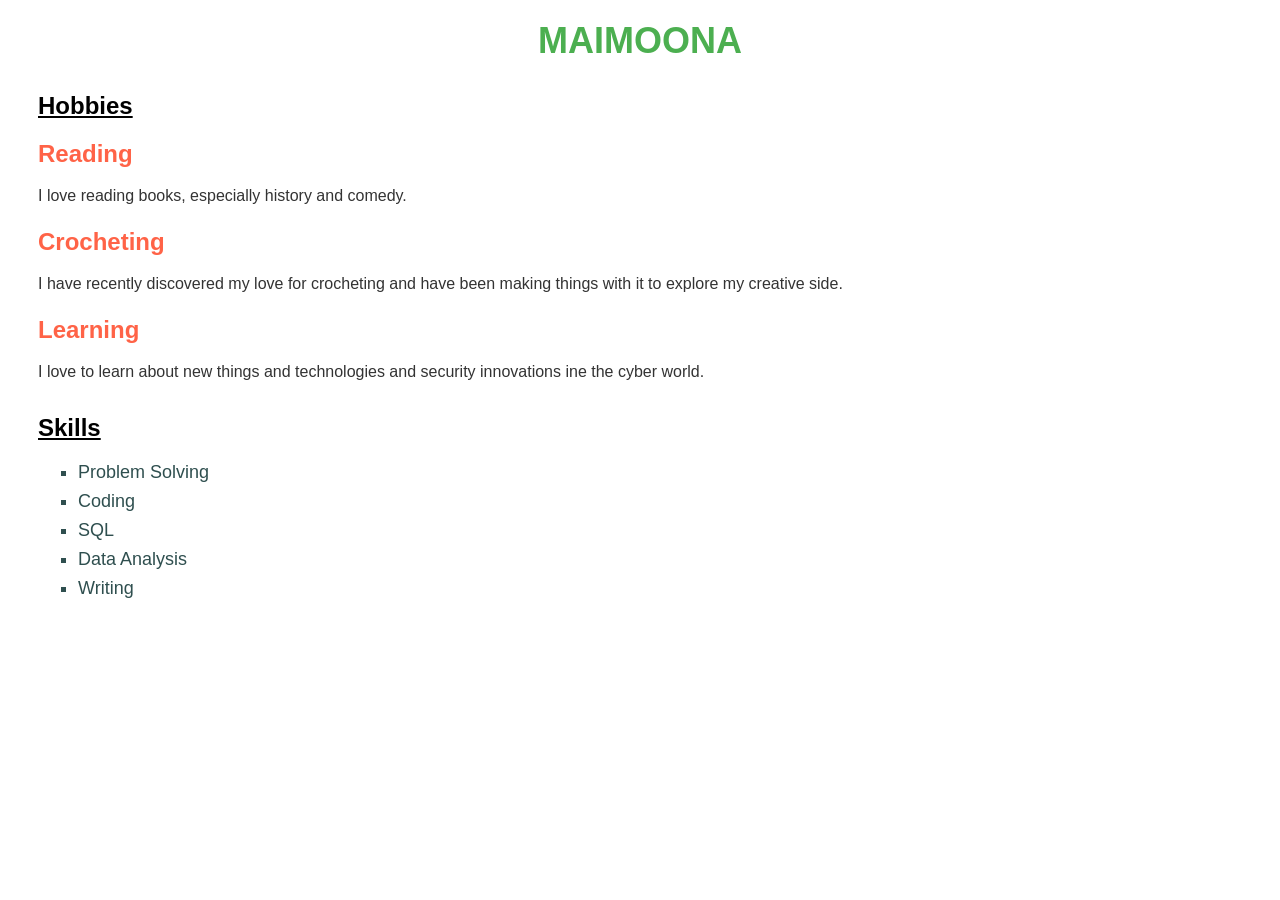
<file: lab 3/home task/index.html>
<!DOCTYPE html>
<html lang="en">
<head>
    <meta charset="UTF-8">
    <meta name="viewport" content="width=device-width, initial-scale=1.0">
    <title>Personal Portfolio</title>
    <link rel="stylesheet" href="style.css">
</head>
<body>
    <h1 id="main-heading">MAIMOONA</h1>

    <section class="hobbies-section">
        <h2><u>Hobbies</u></h2>
        <h2 class="hobby-heading">Reading</h2>
        <p>I love reading books, especially history and comedy.</p>
        
        <h2 class="hobby-heading">Crocheting</h2>
        <p>I have recently discovered my love for crocheting and have been making things with it to explore my creative side.</p>

        <h2 class="hobby-heading">Learning</h2>
        <p>I love to learn about new things and technologies and security innovations ine the cyber world.</p>
    </section>

    <section class="skills-section">
        <h2><u>Skills</u></h2>
        <ul class="skills-list">
            <li>Problem Solving</li>
            <li>Coding</li>
            <li>SQL</li>
            <li>Data Analysis</li>
            <li>Writing</li>
        </ul>
    </section>
</body>
</html>
</file>
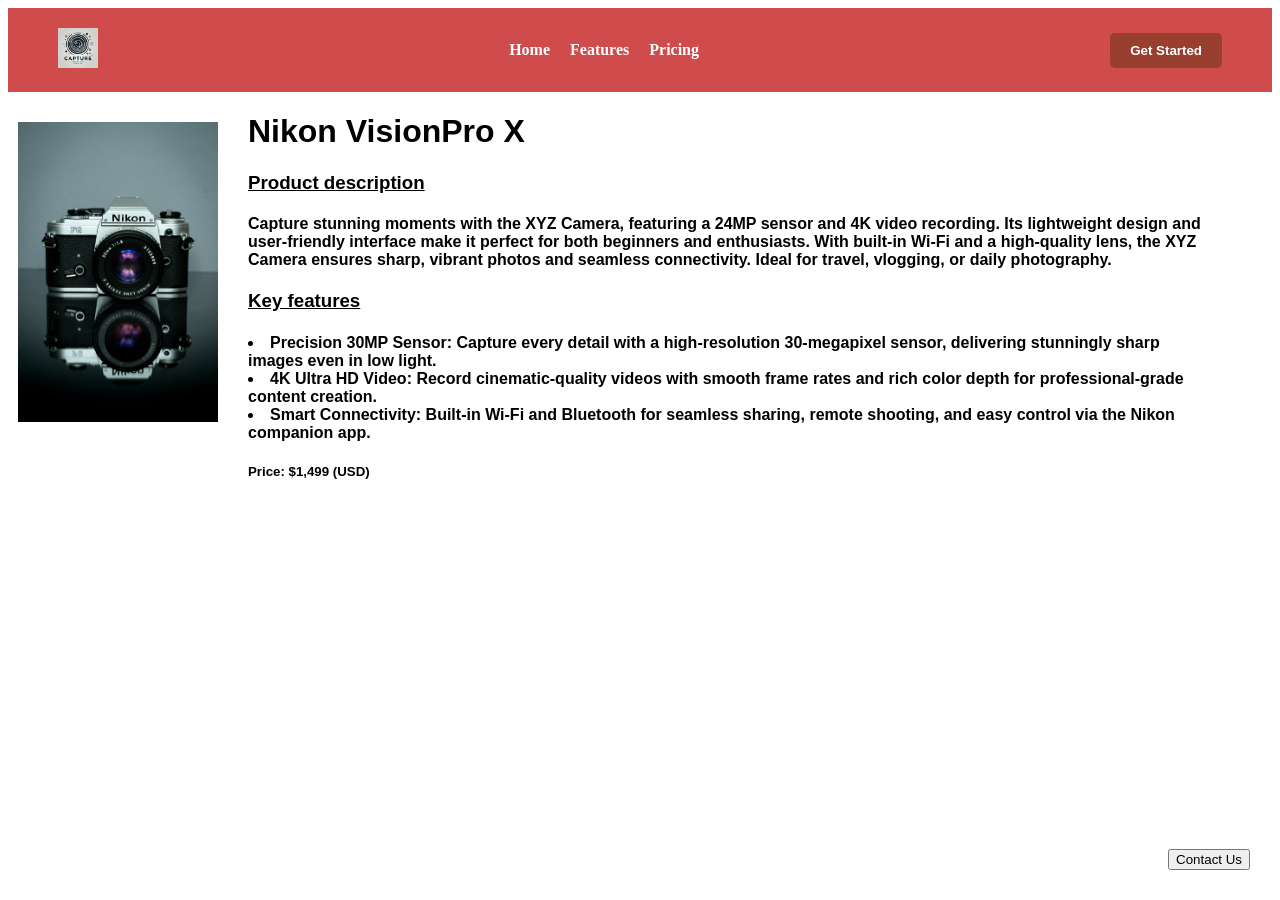
<file: lab 4/lab Task/index.html>
<!DOCTYPE html>
<html lang="en">
<head>
    <meta charset="UTF-8">
    <meta name="viewport" content="width=device-width, initial-scale=1.0">
    <title>landing page</title>
    <link rel="icon" href="favicon.png" >
    <link rel="stylesheet" href="style.css">
</head>
<body>
    <header class="header">
        <div class="logo">
          <img src="logo.webp" alt="Product Logo">
        </div>
        <nav class="nav">
          <a href="#home">Home</a>
          <a href="#features">Features</a>
          <a href="#pricing">Pricing</a>
          
        </nav>
        <div class="cta">
          <button>Get Started</button>
        </div>
      </header>

      <main class="content">
        <div class="cam" >
            <img src="camera.jpg" alt="camera">
        </div>
      
        <div class="prdDesc">
            <h1><b>Nikon VisionPro X</b></h1>
            <h3><b><u>Product description</u></b></h3>
         <h4>Capture stunning moments with the XYZ Camera, featuring a 24MP sensor and 4K video recording. Its lightweight design and user-friendly interface make it perfect for both beginners and enthusiasts. With built-in Wi-Fi and a high-quality lens, the XYZ Camera ensures sharp, vibrant photos and seamless connectivity. Ideal for travel, vlogging, or daily photography.</h4>
        <h3><u>Key features </u></h3>
        <h4>
            <li>Precision 30MP Sensor: Capture every detail with a high-resolution 30-megapixel sensor, delivering stunningly sharp images even in low light.</li>
            <li>4K Ultra HD Video: Record cinematic-quality videos with smooth frame rates and rich color depth for professional-grade content creation.</li>
            <li>Smart Connectivity: Built-in Wi-Fi and Bluetooth for seamless sharing, remote shooting, and easy control via the Nikon companion app.</li>
        </h4>
        <h5>Price: $1,499 (USD)</h5>
        </div>
        <div class="contact">
            <button class="contact-btn">Contact Us</button>
        </div>
      </main>
      
</body>
</html>
</file>
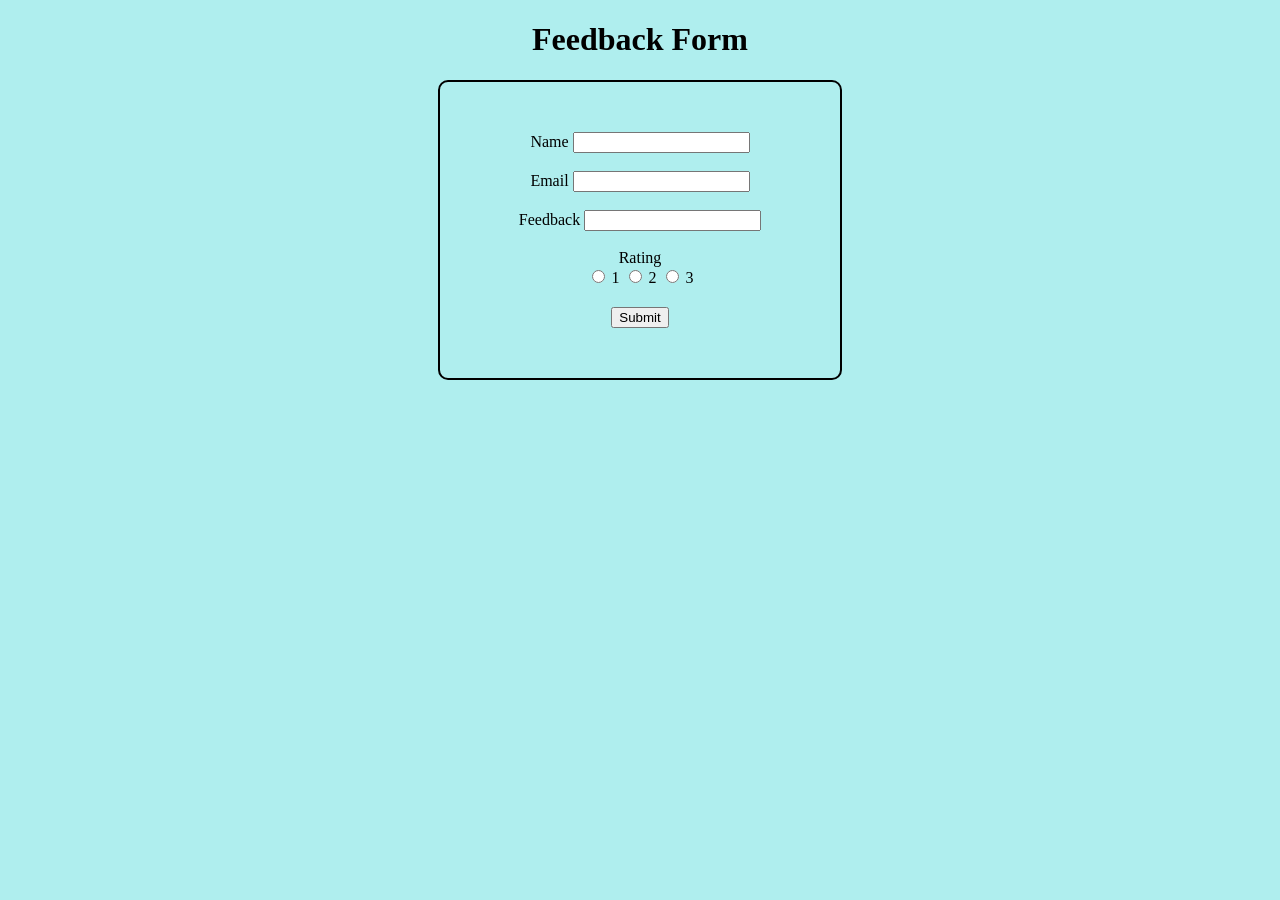
<file: lab 2/feedbackForm.html>
<!DOCTYPE html>
<html lang="en">
<head>
    <meta charset="UTF-8">
    <meta name="viewport" content="width=device-width, initial-scale=1.0">
    <title>feedback Form</title>
<body style="background-color: paleturquoise;">
    <h1 style="text-align: center;">Feedback Form</h1>
    <center>
        <form style="border: 2px solid black; padding: 50px; border-radius: 10px; width: 300px;">
            
            <label for="name">Name</label>
            <input type="text" id="name" name="name"> <br><br>
      
            <label for="email">Email</label>
            <input type="email" id="email" name="email"> <br><br>
      
            <label for="fb">Feedback</label>
            <input type="textarea" id="fb" name="fb"> <br><br>
      
            <label for="rate">Rating</label> <br>
            <input type="radio" id="rate1" name="rate" value="1">
            <label for="rate1">1</label>
            <input type="radio" id="rate2" name="rate" value="2">
            <label for="rate2">2</label>
            <input type="radio" id="rate3" name="rate" value="3">
            <label for="rate3">3</label> <br>

            <input type="reset" value="Submit" style="margin-top: 20px; size: 50px;"> 
          </form>
</center>
</body>
</html>
</file>
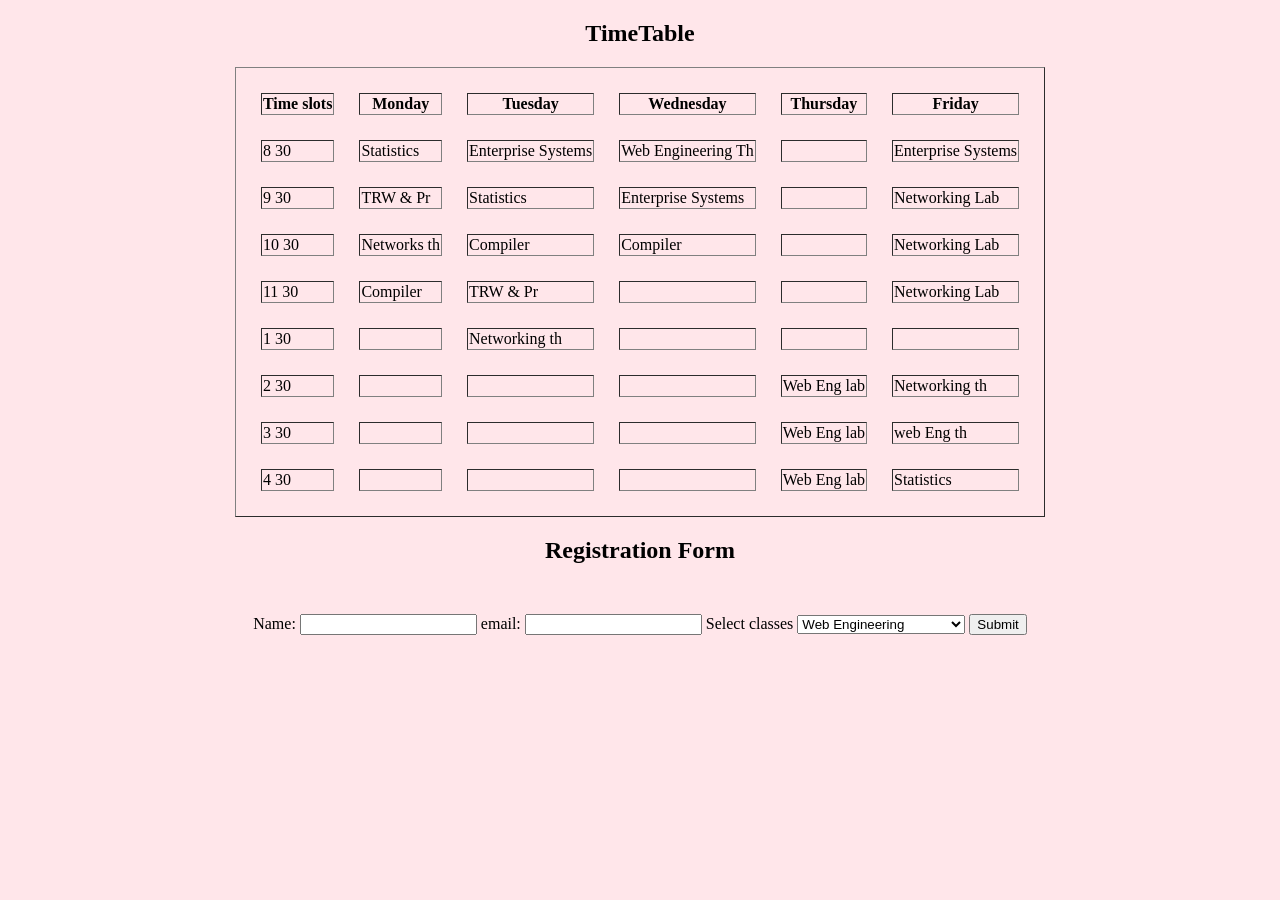
<file: lab 2/timetable.html>
<!DOCTYPE html>
<html lang="en">
<head>
    <meta charset="UTF-8">
    <meta name="viewport" content="width=device-width, initial-scale=1.0">
    <title>Lab2</title>
</head>
<body style="background-color: rgba(255, 192, 203, 0.393);">
    <h2 style="text-align: center;"><b>TimeTable</b></h2>
    <center>
    <table cellspacing="25" border="solid">
        <tr>
            <th>Time slots</th>
            <th>Monday</th>
            <th>Tuesday</th>
            <th>Wednesday</th>
            <th>Thursday</th>
            <th>Friday</th>
        </tr>
        <tr>
            <td>8 30 </td>
            <td>Statistics</td>
            <td>Enterprise Systems</td>
            <td>Web Engineering Th</td>
            <td> </td>
            <td>Enterprise Systems</td>
        </tr>
        <tr>
            <td> 9 30</td>
            <td>TRW & Pr</td>
            <td>Statistics</td>
            <td>Enterprise Systems</td>
            <td></td>
            <td>Networking Lab</td>
        </tr>
        <tr>
            <td>10 30</td>
            <td>Networks th</td>
            <td>Compiler</td>
            <td>Compiler</td>
            <td></td>
            <td>Networking Lab</td>
        </tr>
        <tr>
            <td>11 30</td>
            <td>Compiler</td>
            <td>TRW & Pr</td>
            <td></td>
            <td></td>
            <td>Networking Lab</td>
        </tr>
        <tr>
            <td>1 30</td>
            <td></td>
            <td>Networking th</td>
            <td></td>
            <td></td>
            <td></td>
        </tr>
        <tr>
            <td>2 30</td>
            <td></td>
            <td></td>
            <td></td>
            <td>Web Eng lab</td>
            <td>Networking th</td>
        </tr>
        <tr>
            <td>3 30</td>
            <td></td>
            <td></td>
            <td></td>
            <td>Web Eng lab</td>
            <td>web Eng th</td>
        </tr>

        <tr>
            <td>4 30</td>
            <td></td>
            <td></td>
            <td></td>
            <td>Web Eng lab</td>
            <td>Statistics</td>
        </tr>
    </table>
     
    <h2 style="text-align: center;"><b>Registration Form</b></h2>

    <form action="" style="padding: 30px; ">
        <label for="name">Name:</label>
        <input type="text" name="" id="">

        <label for="email">email:</label>
        <input type="email" name="" id="">

        <label for="menu">Select classes</label>
        <select name="TimeTable" >
            <option value="WE">Web Engineering</option>
            <option value="CC">Compiler Construction</option>
            <option value="EPS">Enterprise Systems</option>
            <option value="PS">Probability and Statistics</option>
            <option value="CN">Computer Networks</option>
            <option value="T">TWR&P</option>
            <option value="CL">Computer Netorks Lab</option>
            <option value="WL">Web Engineering Lab</option>
        </select>

        <input type="reset" value="Submit">
    </form>
</center>
</body>
</html>
</file>
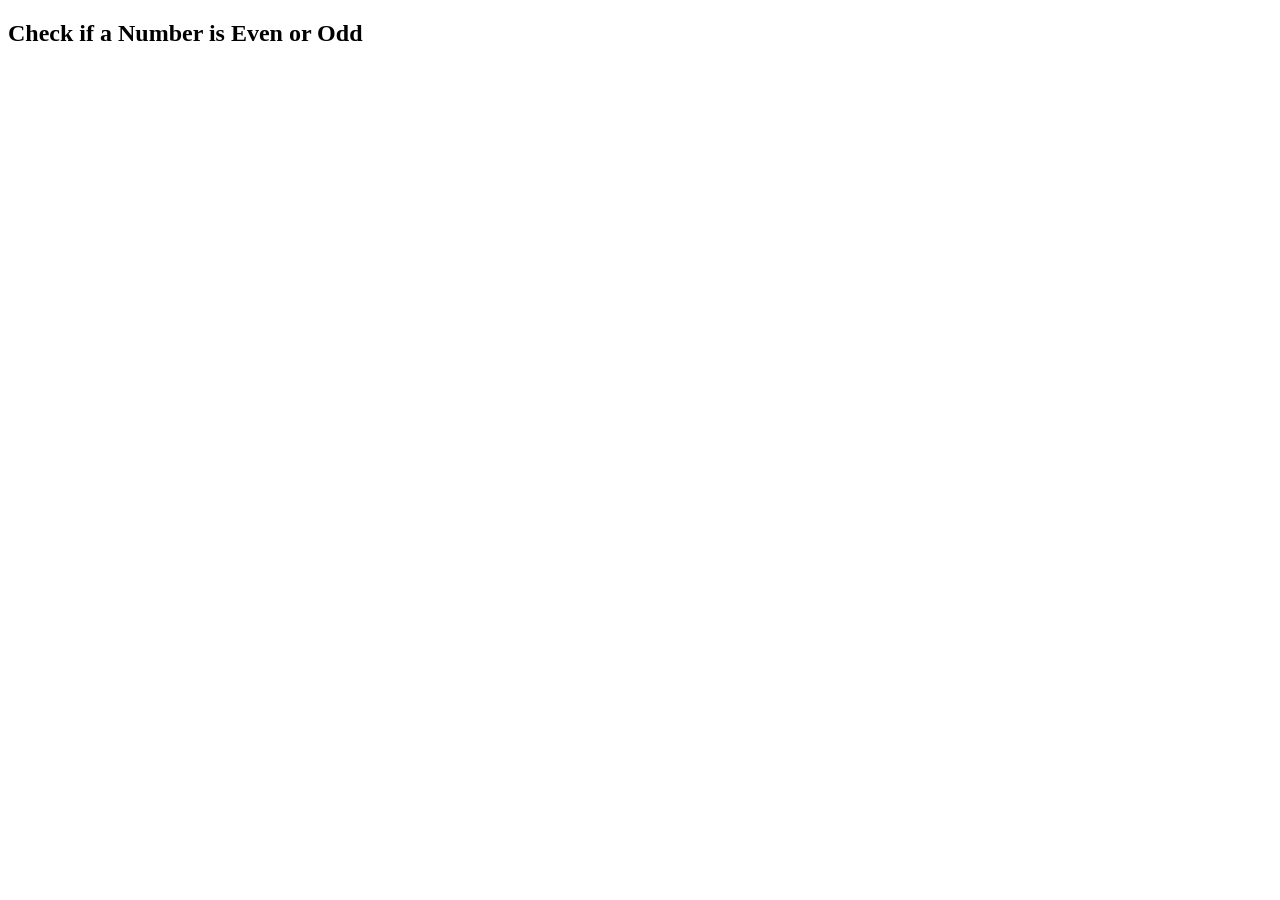
<file: lab 6/hometask.html>
<!DOCTYPE html>
<html lang="en">
<head>
  <meta charset="UTF-8">
  <meta name="viewport" content="width=device-width, initial-scale=1.0">
  <title>Even or Odd Checker</title>
  <script>  
    function checkEvenOdd() {
     
      var number = prompt("Please enter a number:");
      
      if (isNaN(number)) {
        alert("Please enter a valid number!");
      } else {
       
        number = parseInt(number);

        if (number % 2 === 0) {
          alert(number + " is an even number.");
        } else {
          alert(number + " is an odd number.");
        }
      }
    }
    window.onload = checkEvenOdd;
  </script>
</head>
<body>
  <h2>Check if a Number is Even or Odd</h2>
</body>
</html>
</file>
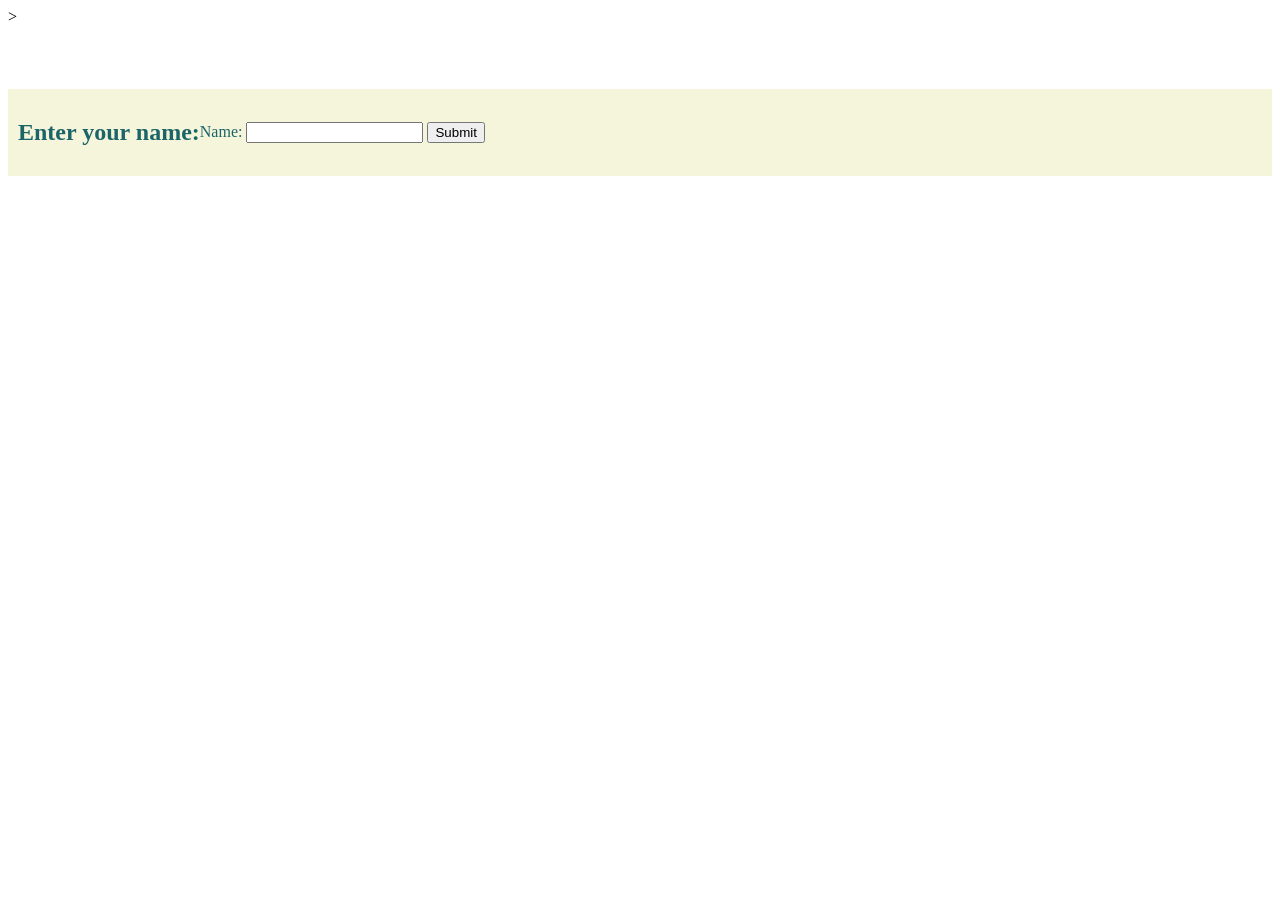
<file: lab 6/labtask.html>
<!DOCTYPE html>
<html lang="en">
<head>
  <meta charset="UTF-8">
  <meta name="viewport" content="width=device-width, initial-scale=1.0">
  <link rel="stylesheet" href="style.css">>
  <title>Personalized Greeting</title>
</head>
<body>

 <div class="formi">
  <h2>Enter your name:</h2>
  <form id="greetingForm">
    <label for="name">Name:</label>
    <input type="text" id="name" name="name" required>
    <button type="submit">Submit</button>
  </form>
</div>
  <!-- Section to display the personalized greeting -->
  <h3 id="greeting"></h3>

  <script src="sol.js">
    
  </script>

</body>
</html>
</file>
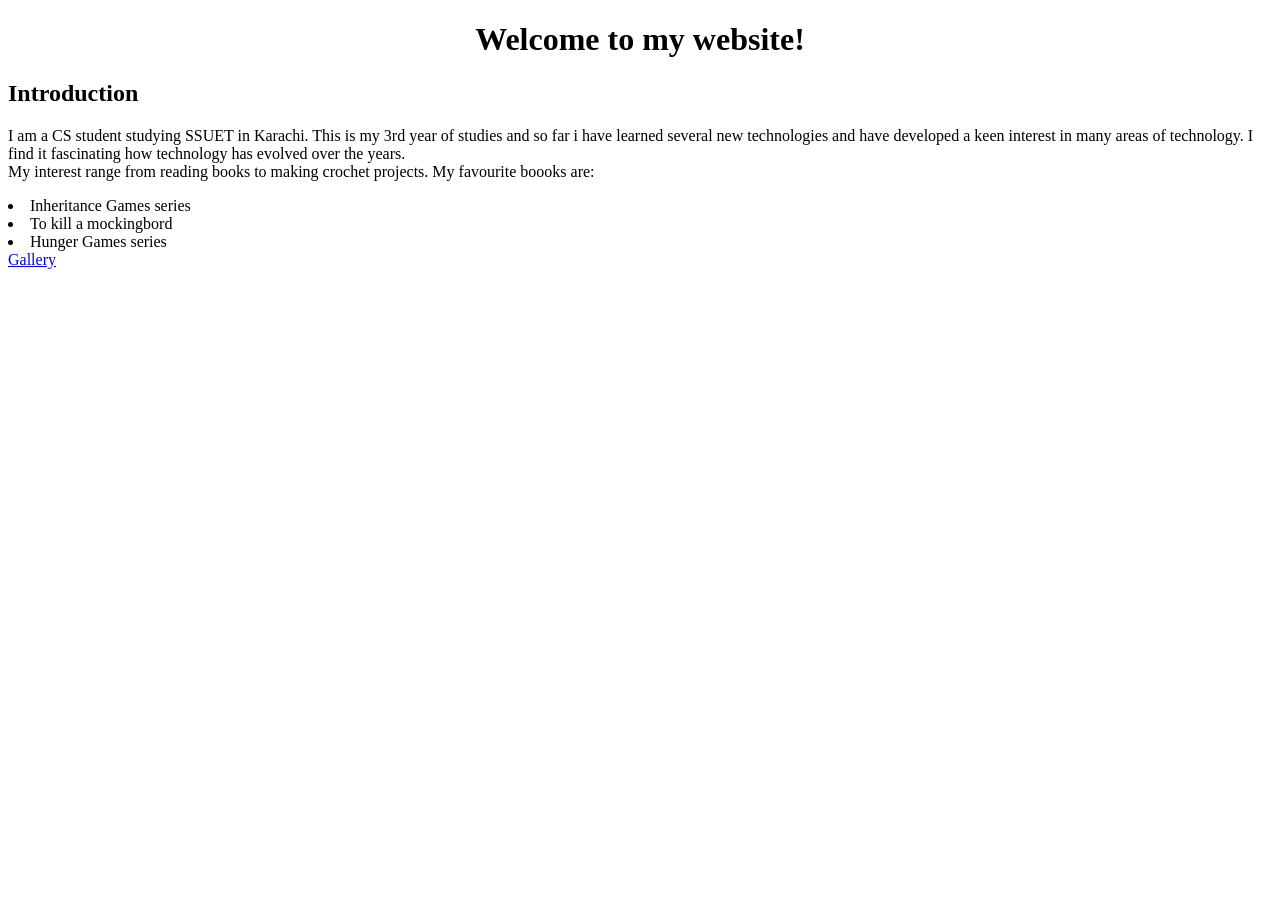
<file: lab 1/personal portfolio/lab1Q2.html>
<!DOCTYPE html>
<html lang="en">
<head>
    <meta charset="UTF-8">
    <meta name="viewport" content="width=device-width, initial-scale=1.0">
    <title>home page</title>
</head>
<body>
    <center><h1>
        Welcome to my website!
    </h1></center>
   <h2>Introduction</h2>
   <p>I am a CS student studying SSUET in Karachi. This is my 3rd year of studies and so far i have learned several new technologies and have developed a keen interest in many areas of technology. I find it fascinating how technology has evolved over the years. <br>
    My interest range from reading books to making crochet projects. 
    My favourite boooks are:
    <li>Inheritance Games series</li>
    <li>To kill a mockingbord</li>
    <li>Hunger Games series</li>
    <a href="lab1q2_gallery.html">Gallery</a>
</p>
</body>
</html>
</file>
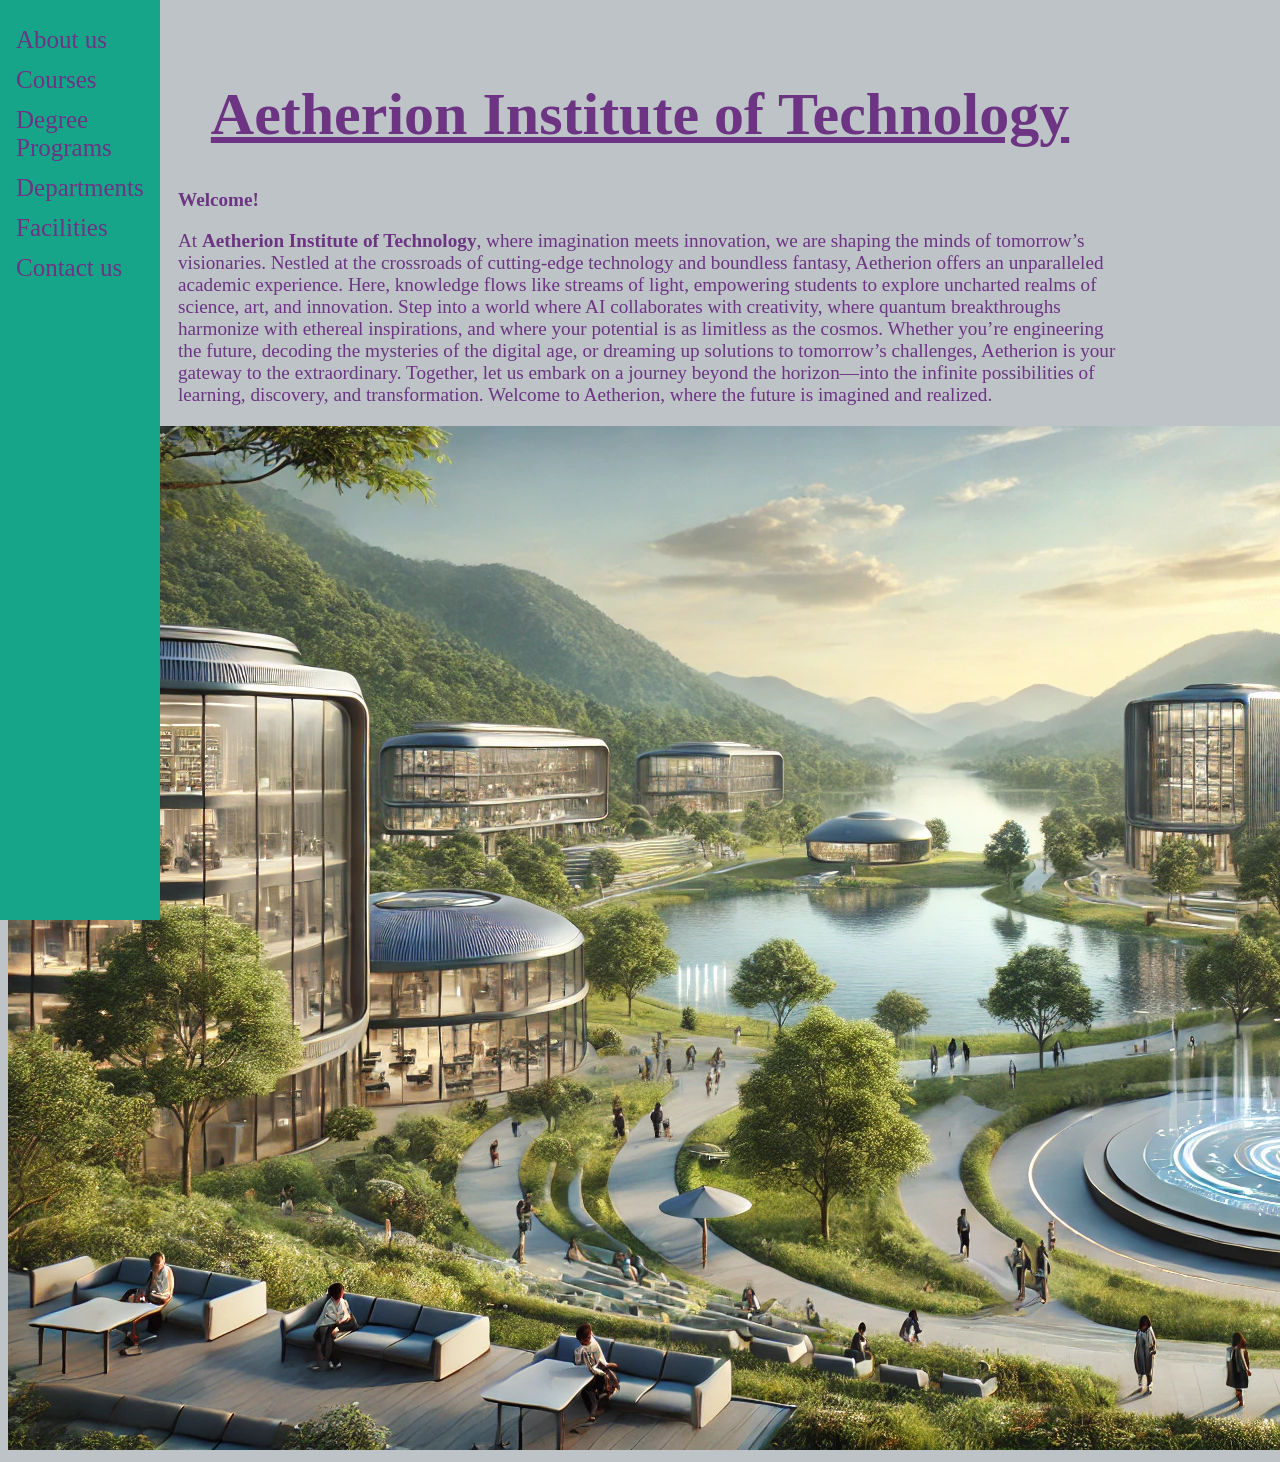
<file: lab 3/lab task/uni.html>
<!DOCTYPE html>
<html lang="en">
<head>
    <meta charset="UTF-8">
    <meta name="viewport" content="width=device-width, initial-scale=1.0">
    <link rel="stylesheet" href="style.css">
    <title>university</title>
    <style>
        h1 { color: #6C3483;
            text-align: center;
            text-decoration: underline;
            margin-top: 80px;
            font-size: 60px;
        }
        body{
            background-color: #BDC3C7;
        }
    </style>
</head>
<body>
   
    <h1>Aetherion Institute of Technology</h1>
    <div class="nav">
        <a href="about.html">About us</a>
        <a href="courses.html">Courses</a>
        <a href="degree.html">Degree Programs</a>
        <a href="dept.html">Departments</a>
        <a href="fascility.html">Facilities</a>
        <a href="contact.html">Contact us</a>
    </div>

    <div class="main">
        <h3 style="font-size: larger; font-family:'Times New Roman', Times, serif ;color: #6C3483;">
         Welcome!
        </h3>
    <p style="font-size: larger; font-family:'Times New Roman', Times, serif ;color: #6C3483;">
At <b>Aetherion Institute of Technology</b>, where imagination meets innovation, we are shaping the minds of tomorrow’s visionaries. Nestled at the crossroads of cutting-edge technology and boundless fantasy, Aetherion offers an unparalleled academic experience. Here, knowledge flows like streams of light, empowering students to explore uncharted realms of science, art, and innovation.
Step into a world where AI collaborates with creativity, where quantum breakthroughs harmonize with ethereal inspirations, and where your potential is as limitless as the cosmos. Whether you’re engineering the future, decoding the mysteries of the digital age, or dreaming up solutions to tomorrow’s challenges, Aetherion is your gateway to the extraordinary.  

Together, let us embark on a journey beyond the horizon—into the infinite possibilities of learning, discovery, and transformation. Welcome to Aetherion, where the future is imagined and realized.
    </p>
    </div>
    <img src="aetherion uni" alt="uni" class="img">
</body>
</html>
</file>
<file: lab 3/home task/style.css>
#main-heading {
    text-align: center;
    color: #4CAF50;
    font-size: 36px;
    font-family: 'Arial', sans-serif;
    margin-top: 20px;
}


.hobbies-section {
    margin: 30px;
    font-family: 'Arial', sans-serif;
}

.hobby-heading {
    color: #FF6347;
    font-size: 24px;
    margin-bottom: 10px;
}

.hobbies-section p {
    font-size: 16px;
    color: #333;
    line-height: 1.5;
}


.skills-section {
    margin: 30px;
    font-family: 'Arial', sans-serif;
}

.skills-list {
    list-style-type: square; 
    font-size: 18px;
}

.skills-list li {
    color: #2F4F4F;
    margin-bottom: 8px;
}
</file>
<file: lab 4/lab Task/style.css>
.header {
    display: flex;
    justify-content: space-between;
    align-items: center;
    padding: 20px 50px;
    background-color: #d04b4b;
    color: #fff;
  }
  
 
  .logo img {
    height: 40px;
  }
  

  .nav {
    display: flex;
    gap: 20px;
  }
  
  .nav a {
    color: #fff;
    text-decoration: none;
    font-weight: bold;
  }
  
  
  .cta button {
    background-color: #983f2f;
    color: #fff;
    padding: 10px 20px;
    border: none;
    border-radius: 5px;
    cursor: pointer;
    font-weight: bold;
  }
  
  .content img {
   width: 200px;
   height: 300px;
   padding: 30px 10px 10px 10px;
  }
 .content{
    display: flex;
    flex-direction: row ;
    gap: 20px;
    padding: auto;
    font-family: 'Lucida Sans', 'Lucida Sans Regular', 'Lucida Grande', 'Lucida Sans Unicode', Geneva, Verdana, sans-serif;
 }
 .prdDesc{
    flex: 1 1 auto;
    padding-right: 65px;
 }
 .contact {
    position: absolute;
    bottom: 20px;   
    right: 20px;    
    padding: 10px 20px;
    color: #983f2f; 
    border-radius: 5px;
    font-size: 16px;
    cursor: pointer;

    padding: 10px 10px 10px 10px;
  }
  
  .contact-btn:hover {
    background-color: #983f3f; 
  
  }
</file>
<file: lab 6/style.css>
.formi
{
    display: flex;
    padding: 10px 10px 10px 10px;
    color: rgb(27, 100, 103);
    background-color: beige;
    margin-top: 5%;
    margin-bottom: 5%;
    height: 10%;
    align-items: center;
}
</file>
<file: lab 3/lab task/style.css>
.nav {
    height: 100%; 
  width: 160px; 
  position: fixed; 
  z-index: 1; 
  top: 0; 
  left: 0;
  background-color: #17A589; 
  overflow-x: hidden; 
  padding-top: 20px;
}
.nav a {
    padding: 6px 8px 6px 16px;
    text-decoration: none;
    font-size: 25px;
    color: #6C3483;
    display: block;
  }
  .nav a:hover {
    color: #f1f1f1;
  }
  .main {
    margin-left: 160px;
    padding: 0px 10px;
    width: 75%;
  }
</file>
